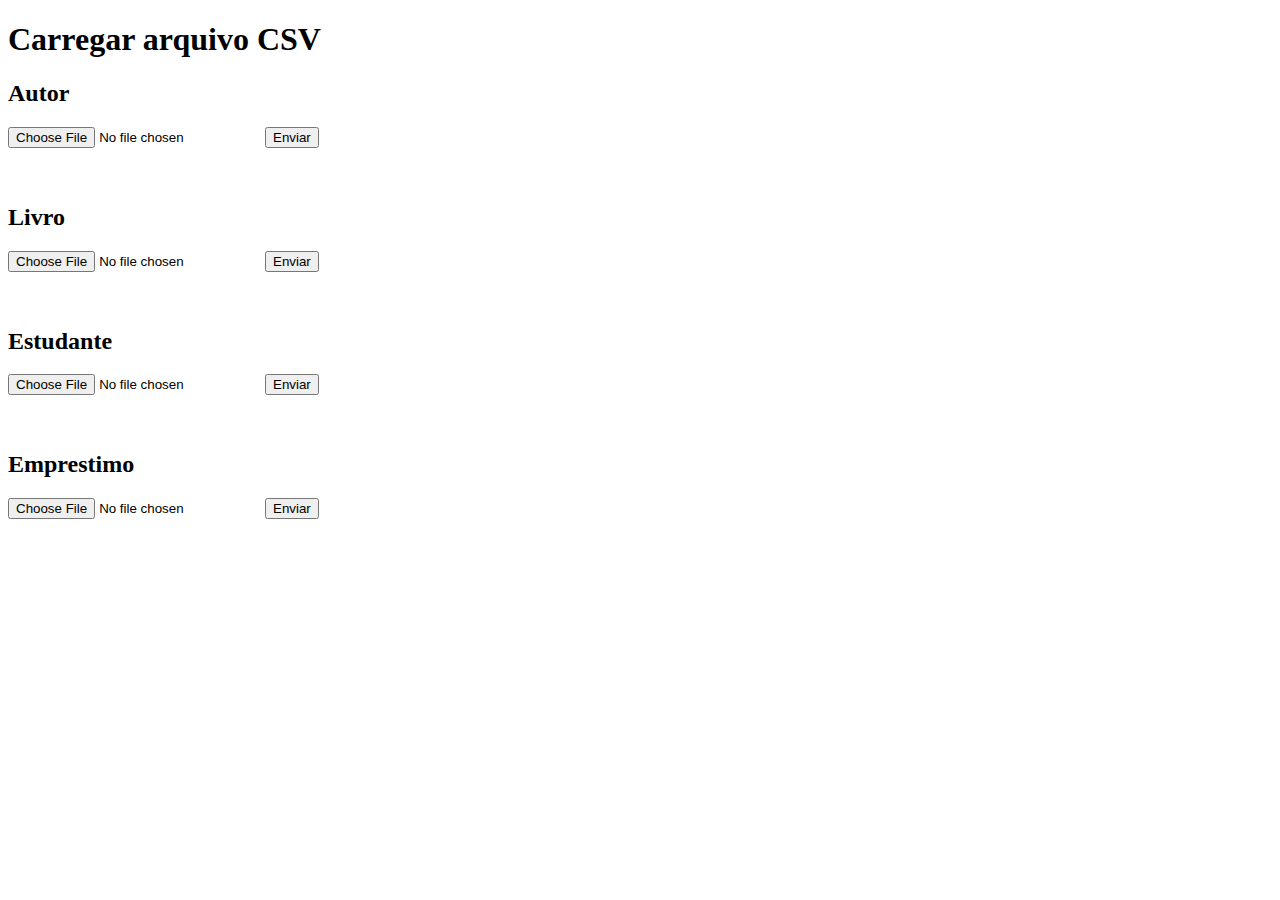
<file: aula 3/index.html>
<!DOCTYPE html>
<html lang="pt-BR">
<head>
    <meta charset="UTF-8">
    <meta name="viewport" content="width=device-width, initial-scale=1.0">
    <title>Leitura de CSV</title>
</head>
<body>
    
    <h1>Carregar arquivo CSV</h1>
    
    <!-- Formulário para selecionar e enviar o arquivo CSV -->
    <h2>Autor</h2>
    <form id="AutorCSV">
        <input type="file" id="arquivoCSV" accept=".csv">
        <button type="submit">Enviar</button>
    </form>
    
    <br> <br>
    <h2>Livro</h2>
    <form id="LivroCSV">
        <input type="file" id="arquivoCSV" accept=".csv">
        <button type="submit">Enviar</button>
    </form>
   
    <br> <br>
   <h2>Estudante</h2>
    <form id="EstudanteCSV">
        <input type="file" id="arquivoCSV" accept=".csv">
        <button type="submit">Enviar</button>
    </form>
    
    <br> <br>
   <h2>Emprestimo</h2>
    <form id="EmprestimoCSV">
        <input type="file" id="arquivoCSV" accept=".csv">
        <button type="submit">Enviar</button>
    </form>

    <!-- Mover o script para o final do body -->
    <script>
        class Autor{
        constructor(id, nome, data_nascimento){
        this.id = id
        this.nome = nome
        this.data_nascimento = data_nascimento
         }
        infoautor(){
            console.log(`${this.id + this.nome + this.data_nascimento}`);
        }
    }

        let lista_autores = []; 
        
        
        function lerArquivoCSV(arquivo, callback) {
            const leitor = new FileReader();

            leitor.onload = function (evento) {
                const conteudo = evento.target.result;
                callback(conteudo);
            };

            leitor.readAsText(arquivo);
        }

        function converterCSVparaArray(conteudoCSV) {
            const linhas = conteudoCSV.split('\n');
            const arrayCSV = [];

            linhas.forEach(function (linha) {
                const valores = linha.split(',');
                arrayCSV.push(valores);
            });

            return arrayCSV;
        }

        // Selecionar o formulário e adicionar o evento de submissão
        const autorCSV = document.getElementById('AutorCSV');

        autorCSV.addEventListener('submit', function (evento) {
            evento.preventDefault(); // Impede o envio padrão do formulário

            const inputArquivo = document.getElementById('arquivoCSV');
            const arquivo = inputArquivo.files[0]; // Seleciona o arquivo CSV

            if (arquivo) {
                lerArquivoCSV(arquivo, function (conteudo) {
                    const arrayCSV = converterCSVparaArray(conteudo);
                    console.log(arrayCSV);

                    arrayCSV.forEach(function (linha) {
                        console.log(linha);
                        const arrayinfo = [];

                        linha.forEach(function (info) {
                            const valores = info.split(';');
                            arrayinfo.push(valores);
                            //console.log(arrayinfo)
                            const id = arrayinfo[0];
                            const nome = arrayinfo[1];
                            const data_nascimento = arrayinfo[2];
                            let a = new Autor (id, nome, data_nascimento);   
                            //lista_autores.add(a); 
                        });
                        console.log(lista_autores); 
                    });                    
                });
            } 
            else {
                console.error("Nenhum arquivo selecionado");
            }
            });

    </script>
</body>
</html>
</file>
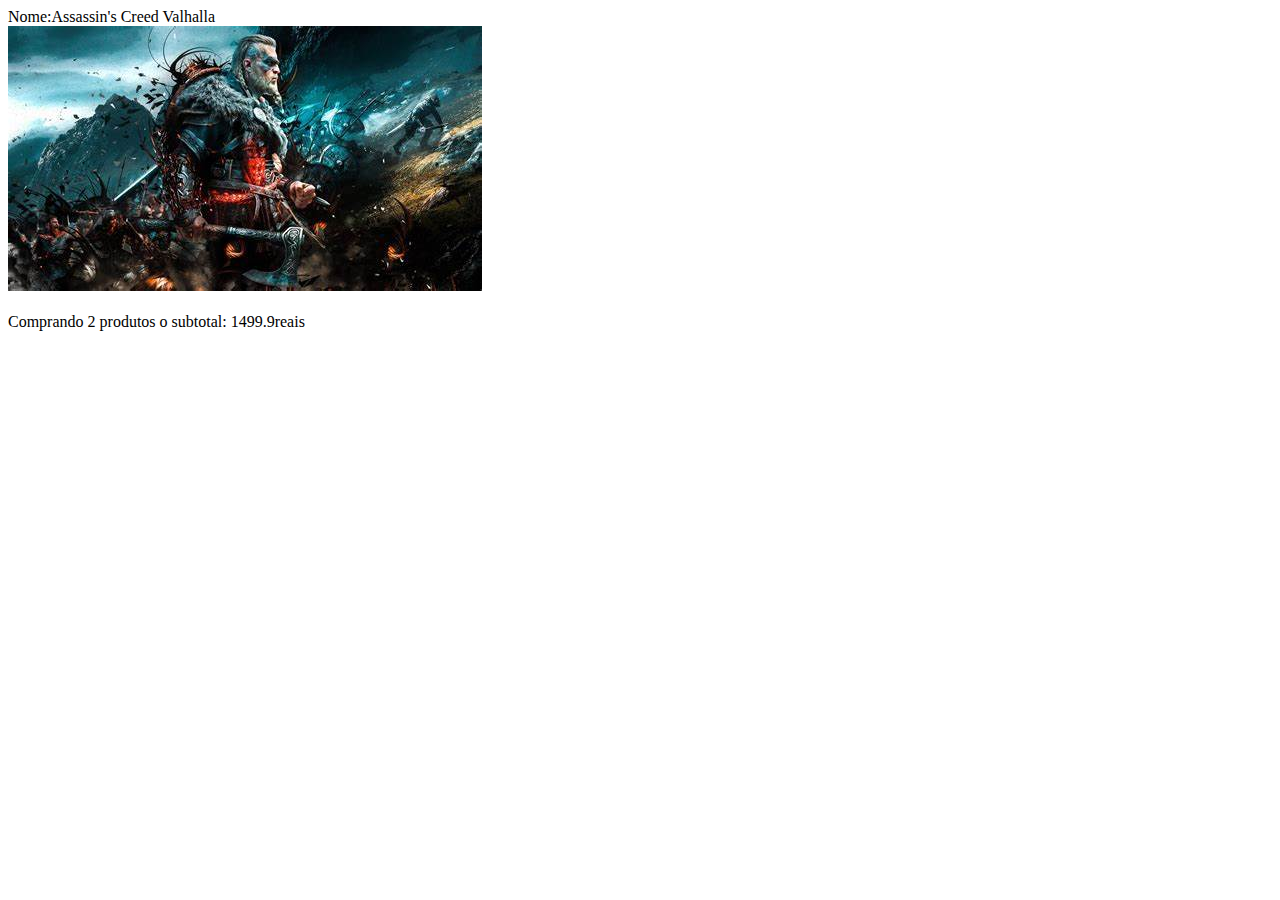
<file: aula 4/index.html>
<!DOCTYPE html>
<html lang="pt-br">
<head>
    <meta charset="UTF-8">
    <meta name="viewport" content="width=device-width, initial-scale=1.0">
    <script src="script.js"></script>
    <title>Aula 4 hehehe</title>
</head>
<body>
    
</body>
</html>
</file>
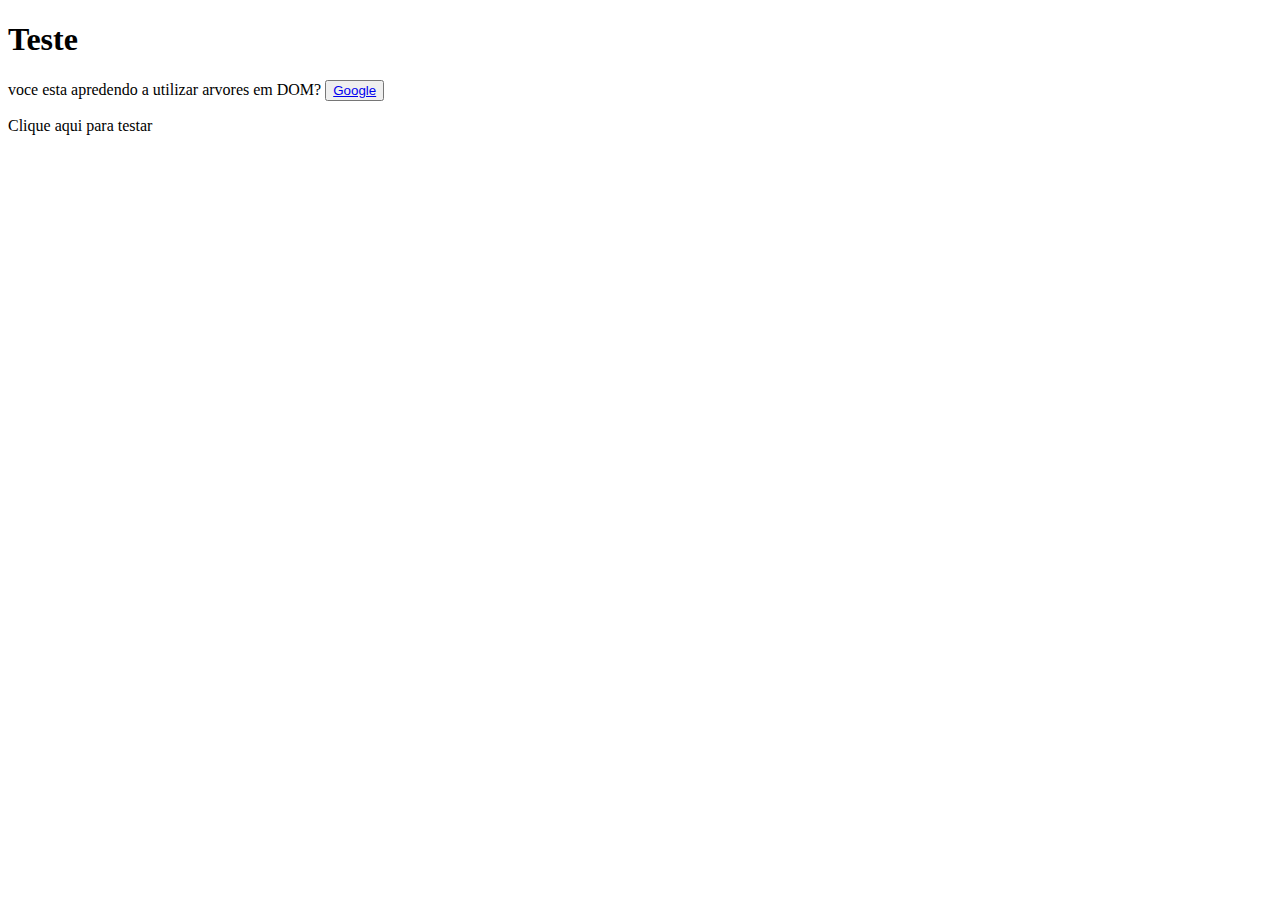
<file: aula 5/index.html>
<!DOCTYPE html>
<html lang="pt-br">
<head>
    <meta charset="UTF-8">
    <meta name="viewport" content="width=device-width, initial-scale=1.0">
    <title>Document</title>
    <script>
        function testandoArvoreDOM(){
            
            var element = document.documentElement.lastChild;
            alert("Eu sou o node: "+ element.nodeName)

            var outroElemento = document.getElementsByTagName('h1')[0];
            alert("Eu sou o node: "+ outroElemento.nodeName)

            var filho = outroElemento.firstChild;
            alert("Eu sou o node: "+ filho.nodeValue);
        }
    </script>
</head>
<body>
    <h1>Teste</h1>
    <p>
        voce esta apredendo a utilizar arvores em DOM?
       <button><a href="www.google.com">Google</a></button>
    </p>
    <span onclick="testandoArvoreDOM();">Clique aqui para testar</span>
</body>
</html>
</file>
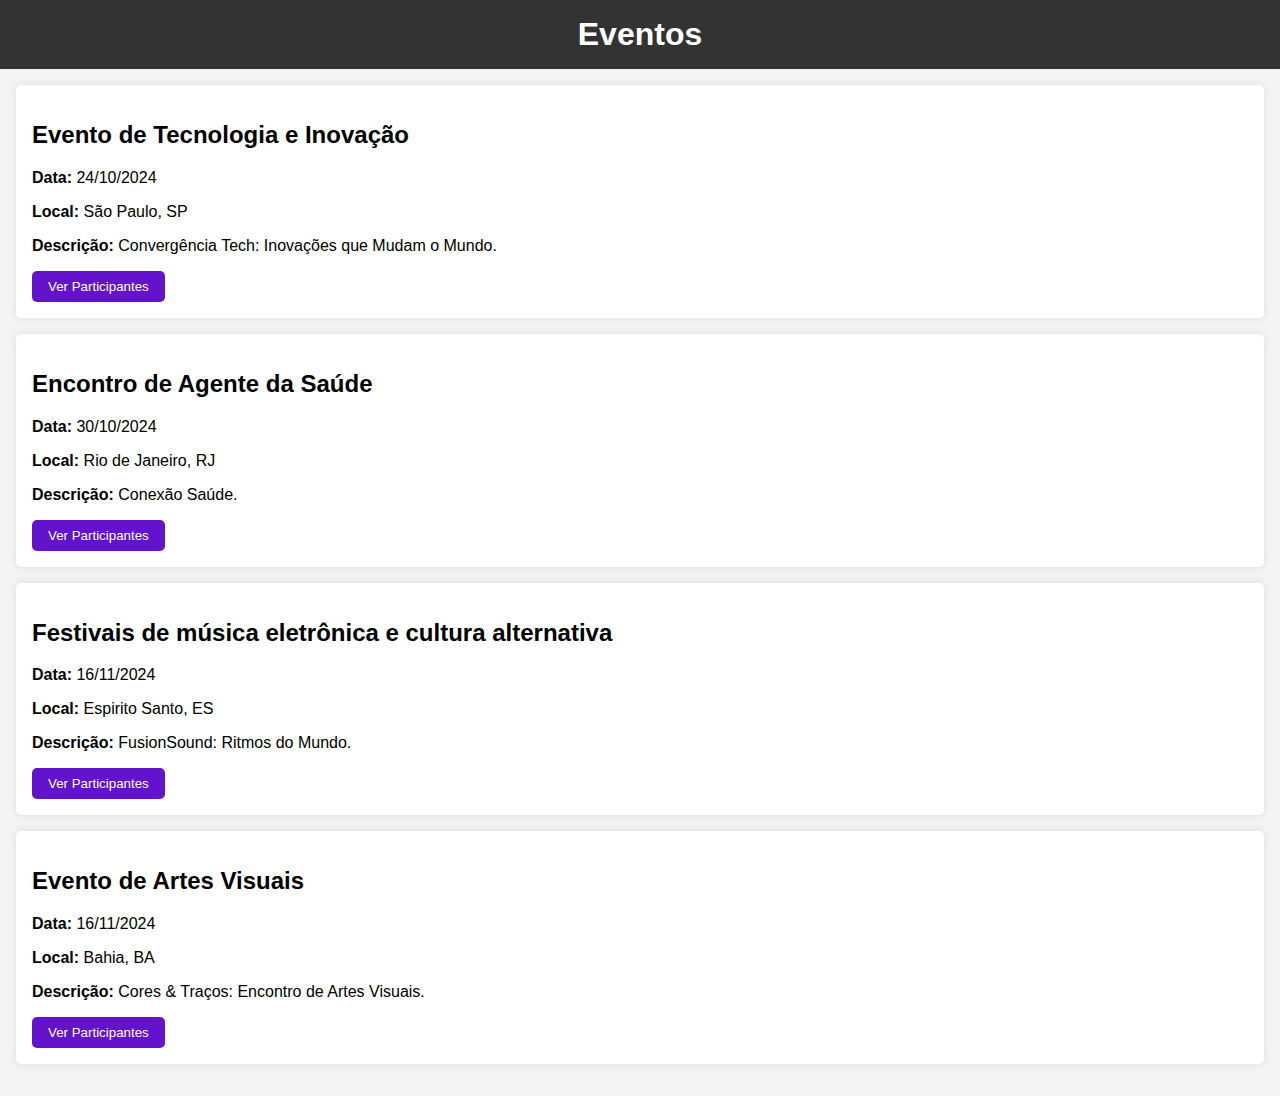
<file: dever_de_Bebel/index.html>
<!DOCTYPE html>
<html lang="pt-BR">
<head>
    <meta charset="UTF-8">
    <meta name="viewport" content="width=device-width, initial-scale=1.0">
    <title>Gerenciamento de Eventos</title>
    <link rel="stylesheet" href="css/style.css">
</head>
<body>
    <header>
        <h1>Eventos</h1>
    </header>
    
    <main>
        <section class="eventos-lista">
            <!-- Exemplo de evento -->
            <div class="evento">
                <h2>Evento de Tecnologia e Inovação</h2>
                <p><strong>Data:</strong> 24/10/2024</p>
                <p><strong>Local:</strong> São Paulo, SP</p>
                <p><strong>Descrição:</strong> Convergência Tech: Inovações que Mudam o Mundo.</p>
                <button onclick="verParticipantes(1)">Ver Participantes</button>
            </div>

            <div class="evento">
                <h2>Encontro de Agente da Saúde</h2>
                <p><strong>Data:</strong> 30/10/2024</p>
                <p><strong>Local:</strong> Rio de Janeiro, RJ</p>
                <p><strong>Descrição:</strong> Conexão Saúde.</p>
                <button onclick="verParticipantes(2)">Ver Participantes</button>
            </div>

            <div class="evento">
                <h2>Festivais de música eletrônica e cultura alternativa</h2>
                <p><strong>Data:</strong> 16/11/2024</p>
                <p><strong>Local:</strong> Espirito Santo, ES</p>
                <p><strong>Descrição:</strong> FusionSound: Ritmos do Mundo.</p>
                <button onclick="verParticipantes(1)">Ver Participantes</button>
            </div>

            <div class="evento">
                <h2>Evento de Artes Visuais</h2>
                <p><strong>Data:</strong> 16/11/2024</p>
                <p><strong>Local:</strong> Bahia, BA</p>
                <p><strong>Descrição:</strong> Cores & Traços: Encontro de Artes Visuais.</p>
                <button onclick="verParticipantes(1)">Ver Participantes</button>
            </div>
        </section>
    </main>

    <script src="js/script.js"></script>
</body>
</html>
</file>
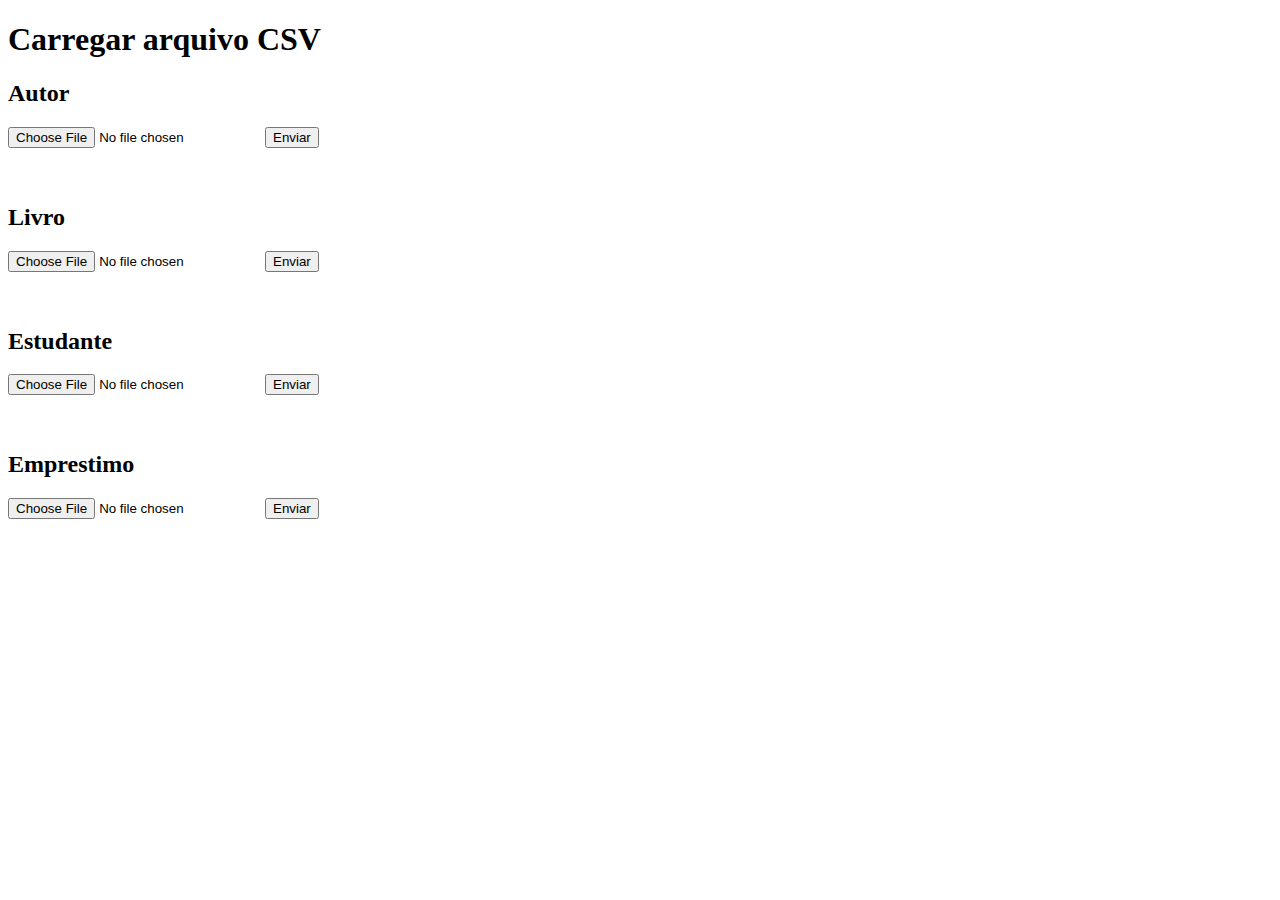
<file: trabalho de bebel/index.html>
<!DOCTYPE html>
<html lang="pt-BR">
<head>
    <meta charset="UTF-8">
    <meta name="viewport" content="width=device-width, initial-scale=1.0">
    <title>Leitura de CSV</title>
</head>
<body>
    
    <h1>Carregar arquivo CSV</h1>
    
    <!-- Formulário para selecionar e enviar o arquivo CSV -->
    <h2>Autor</h2>
    <form id="AutorCSV">
        <input type="file" id="arquivoCSV" accept=".csv">
        <button type="submit">Enviar</button>
    </form>
    
    <br> <br>
    <h2>Livro</h2>
    <form id="LivroCSV">
        <input type="file" id="arquivoCSV" accept=".csv">
        <button type="submit">Enviar</button>
    </form>
   
    <br> <br>
   <h2>Estudante</h2>
    <form id="EstudanteCSV">
        <input type="file" id="arquivoCSV" accept=".csv">
        <button type="submit">Enviar</button>
    </form>
    
    <br> <br>
   <h2>Emprestimo</h2>
    <form id="EmprestimoCSV">
        <input type="file" id="arquivoCSV" accept=".csv">
        <button type="submit">Enviar</button>
    </form>

    <!-- Mover o script para o final do body -->
    <script>
        class Autor{
        constructor(id, nome, data_nascimento){
        this.id = id
        this.nome = nome
        this.data_nascimento = data_nascimento
         }
        infoautor(){
            //console.log(`${this.id}  ${this.nome}  ${this.data_nascimento}`);
            console.log(this.id+ " "+ this.nome + " "+ this.data_nascimento);
        }
    }

        let lista_autores = []; 
        
        
        function lerArquivoCSV(arquivo, callback) {
            const leitor = new FileReader();

            leitor.onload = function (evento) {
                const conteudo = evento.target.result;
                callback(conteudo);
            };

            leitor.readAsText(arquivo);
        }

        function converterCSVparaArray(conteudoCSV) {
            const linhas = conteudoCSV.split('\n');
            const arrayCSV = [];

            linhas.forEach(function (linha) {
                const valores = linha.split(',');
                arrayCSV.push(valores);
            });

            return arrayCSV;
        }

        // Selecionar o formulário e adicionar o evento de submissão
        const autorCSV = document.getElementById('AutorCSV');

        autorCSV.addEventListener('submit', function (evento) {
            evento.preventDefault(); // Impede o envio padrão do formulário

            const inputArquivo = document.getElementById('arquivoCSV');
            const arquivo = inputArquivo.files[0]; // Seleciona o arquivo CSV

            if (arquivo) {
                lerArquivoCSV(arquivo, function (conteudo) {
                    const arrayCSV = converterCSVparaArray(conteudo);
                    //console.log(arrayCSV);

                    arrayCSV.forEach(function (linha) {
                        //console.log(linha);
                        const arrayinfo = [];

                        linha.forEach(function (info) {
                            const valores = info.split(';');
                            arrayinfo.push(valores);
                            //console.log(valores)
                            const id = valores[0];
                            //console.log(id);
                            const nome = valores[1];
                           // console.log(nome);
                            const data_nascimento = valores[2];
                           // console.log(data_nascimento);
                            let a = new Autor (id, nome, data_nascimento);   
                            a.infoautor();
                            lista_autores.push(a); 
                        });
                        console.log(lista_autores); 
                    });                    
                });
            } 
            else {
                console.error("Nenhum arquivo selecionado");
            }
            });

    </script>
</body>
</html>
</file>
<file: dever_de_Bebel/css/style.css>
/* Estilo básico e responsivo */
body {
    font-family: Arial, sans-serif;
    margin: 0;
    padding: 0;
    box-sizing: border-box;
    background-color: #f4f4f4;
}

header {
    background-color: #333;
    color: white;
    padding: 1rem;
    text-align: center;
}

h1 {
    margin: 0;
}

main {
    padding: 1rem;
}

.evento {
    background-color: #fff;
    border-radius: 5px;
    padding: 1rem;
    margin-bottom: 1rem;
    box-shadow: 0 0 10px rgba(0, 0, 0, 0.1);
}

button {
    background-color: #6313cc;
    color: white;
    border: none;
    padding: 0.5rem 1rem;
    cursor: pointer;
    border-radius: 5px;
}

button:hover {
    background-color: #7649b1;
}

.form-adicionar {
    background-color: #fff;
    padding: 1rem;
    border-radius: 5px;
    margin-top: 2rem;
    box-shadow: 0 0 10px rgba(0, 0, 0, 0.1);
}

label {
    display: block;
    margin: 0.5rem 0;
}

input {
    padding: 0.5rem;
    width: 100%;
    margin-bottom: 1rem;
    border: 1px solid #ccc;
    border-radius: 5px;
}

ul {
    list-style-type: none;
    padding: 0;
}

ul li {
    background-color: #f9f9f9;
    padding: 1rem;
    margin: 0.5rem 0;
    border-radius: 5px;
}
</file>
